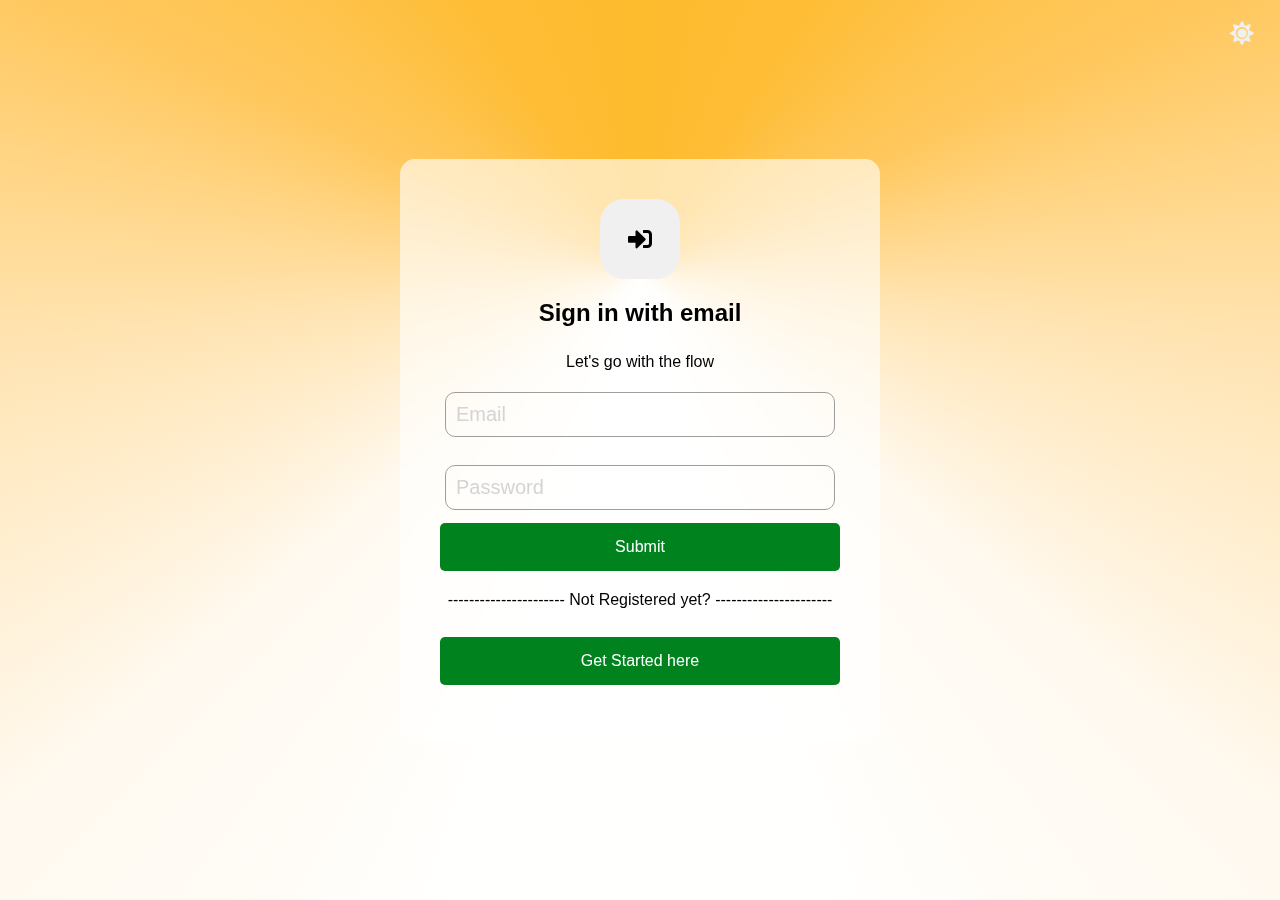
<file: index.html>
<html>

<head>
    <title>Sign In</title>
    <link rel="stylesheet" type="text/css" href="index.css">
    <link rel="stylesheet" href="https://cdnjs.cloudflare.com/ajax/libs/font-awesome/5.15.3/css/all.min.css">
</head>

<body>
    <button class="toggle-theme" id="toggleTheme">
        <i class="fas fa-sun"></i>
    </button>

    <div class="container">
        <form action="CallSignUp" method="POST">
            <div class="icon">
                <i class="fas fa-sign-in-alt"></i>
            </div>
            <h2>Sign in with email</h2>
            <p>Let's go with the flow</p>

            <div class="input-group">
                <input class="input" required autocomplete="off" type="text" name="email" id="email">
                <label class="label" for="email">Email</label>
            </div>
            <br />

            <div class="input-group">
                <input class="input" required autocomplete="off" type="password" name="password" id="password">
                <label class="label" for="password">Password</label>
            </div>

            <button class="btn">Submit</button>
        </form>
        <form action="register.html">
            <div class="or">
                ---------------------- Not Registered yet? ----------------------
            </div>
            <div class="social-icons">
                <!--<button class="btn" onclick="window.location.href='register.html';"> -->
                <button class="btn">
                    Get Started here
                </button>
            </div>
        </form>
    </div>

    <script src="index.js"></script>
</body>

</html>
</file>
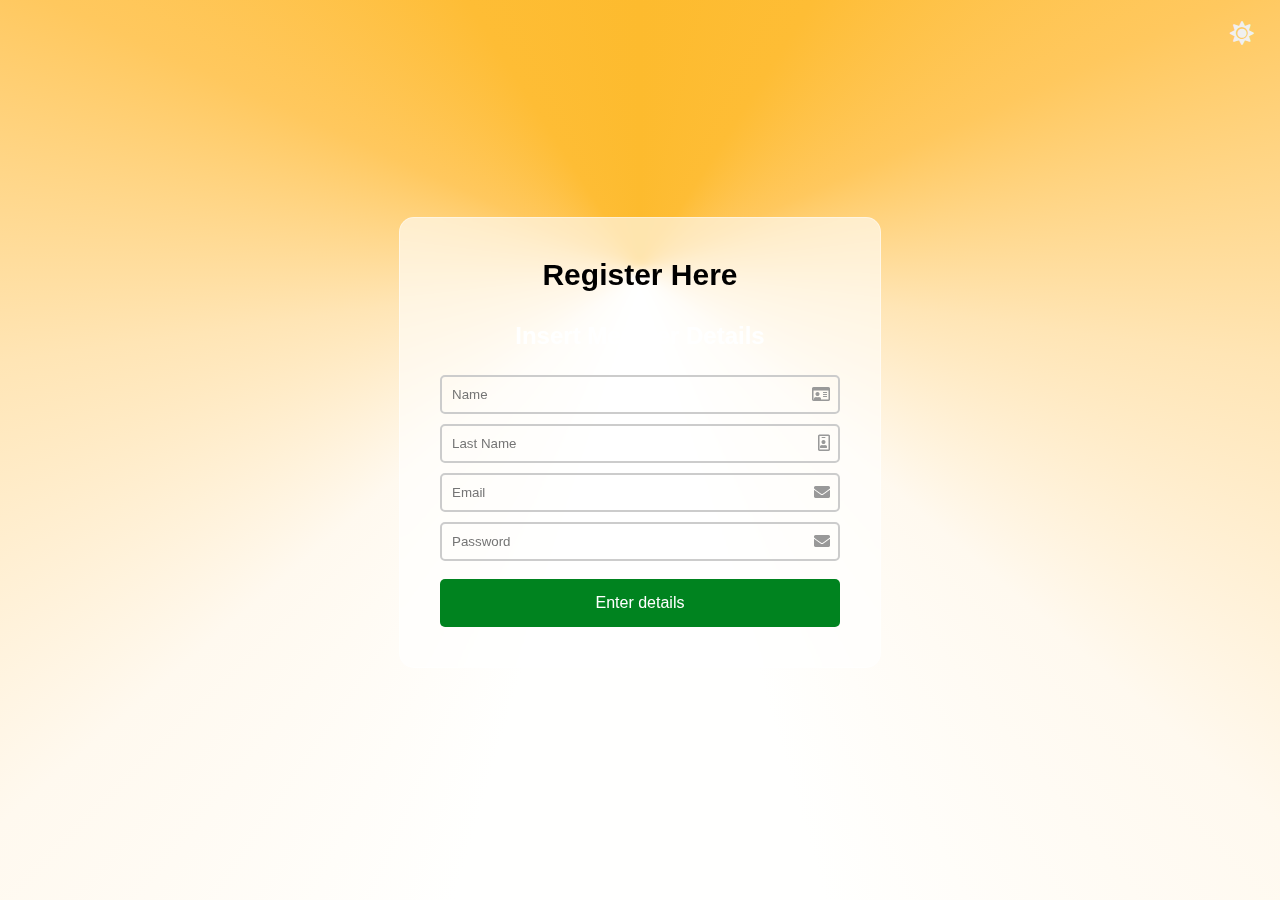
<file: register.html>
<html>

<head>
    <title>Register Here</title>
    <link rel="stylesheet" type="text/css" href="styleReg.css">
    <link rel="stylesheet" href="https://cdnjs.cloudflare.com/ajax/libs/font-awesome/5.15.3/css/all.min.css">
    <!-- <style type="text/css">
        body {
            margin: 0;
            padding: 0;
            font-family: Arial, sans-serif;
            background: rgb(255,255,255);
            background: conic-gradient(from 0deg at 50% 30%, #fdbb2e, #febd35, #ffc85e, #ffe5b5, #fff9ef, #fffffe, #fffffe, #fff9ef, #ffe5b5, #ffc85e, #febd35, #fdbb2e);
            display: flex;
            justify-content: center;
            align-items: center;
            height: 100vh;
            transition: background-color 0.3s, color 0.3s;
            overflow: hidden;
        }

        .container {
            background-color: rgba(255, 255, 255, 0.61);
            backdrop-filter: blur(5px);
            text-align: center;
            padding: 40px;
            width: 400px;
            transition: all 0.3s ease;
        }

        .card1:hover {
            transform: translateY(-10px);
            box-shadow: 0 15px 30px rgba(0, 0, 0, 0.2);
        }

        h2 {
            margin: 0;
            color: #000;
            padding-bottom: 15px;
            font-size: 24px;
            font-weight: bold;
        }

        .input-container {
            margin-bottom: 20px;
            position: relative;
            width: 100%;
            margin: 10px 0;
        }

        .input-container input {
            color: #000;
            background: transparent;
            width: 100%;
            padding: 10px 40px 10px 10px;
            border: 2px solid #ccc;
            border-radius: 5px;
            box-sizing: border-box;
        }

        .input-container i {
            position: absolute;
            right: 10px;
            top: 50%;
            transform: translateY(-50%);
            color: #999;
        }

        .container .btn {
            width: 100%;
            padding: 15px;
            background: #00831f;
            color: white;
            border: none;
            border-radius: 5px;
            cursor: pointer;
            font-size: 16px;
            margin: 0.5rem 0.5rem 0 0;
            transition: .5s ease;
        }

        .container .btn:hover {
            transform: translateY(-10px);
            color: rgb(68, 185, 0);
        }


        /*----------------Dark-mode Styling----------------*/

        .toggle-theme {
            position: absolute;
            top: 20px;
            right: 20px;
            background: none;
            border: none;
            font-size: 24px;
            cursor: pointer;
            color: #f0f0f0;
        }

        .dark-mode {
            background: rgb(0, 0, 0);
            background: linear-gradient(0deg, rgba(0, 0, 0, 1) 0%, rgba(45, 98, 253, 1) 100%);
        }
        
        .dark-mode h1 {
        	color: #fff;
        	text-shadow: 1px 1px 2px red, 0 0 1em blue, 0 0 0.2em blue;
        }

        .dark-mode h2 {
            color: #fff;
        }

        .dark-mode .container {
            background-color: #444;
            color: #abc1c6;
        }

        .dark-mode .container input {
            background-color: #0f0f0f;
            color: #fff;
            border: 1px solid #f0f0f0;
        }

        .dark-mode .container input::placeholder {
            color: #ababab;
        }

        .dark-mode .container .btn {
            background-color: #009333;
            color: #fff;
        }

        .dark-mode .container .btn a {
            color: #bbb;
            border: 1px solid #666;
        }
    </style> -->
</head>

<body>
    <button class="toggle-theme" id="toggleTheme">
        <i class="fas fa-sun"></i>
    </button>
    <form class="container" action="CallRegister" method="POST">
        <h1>Register Here</h1>
        <h2>Insert Member Details</h2>

        <div class="input-container">
            <input type="text" name="name" placeholder="Name" />
            <i class="far fa-id-card"></i>
        </div>

        <div class="input-container">
            <input type="text" name="lastname" placeholder="Last Name" />
            <i class="far fa-id-badge"></i>
        </div>

        <div class="input-container">
            <input type="text" name="email" placeholder="Email" />
            <i class="fas fa-envelope"></i>
        </div>

        <div class="input-container">
            <input type="password" name="password" placeholder="Password" />
            <i class="fas fa-envelope"></i>
        </div>

        <!-- <div class="input-container">
            <input type="password" placeholder="Confirm Password" />
            <i class="fas fa-envelope"></i>
        </div> -->
        <button class="btn">Enter details</button>
    </form>

    <script src="index.js"></script>
</body>

</html>
</file>
<file: index.css>
body {
    margin: 0;
    padding: 0;
    font-family: Arial, sans-serif;
    background: rgb(255, 255, 255);
    background: conic-gradient(from 0deg at 50% 30%, #fdbb2e, #febd35, #ffc85e, #ffe5b5, #fff9ef, #fffffe, #fffffe, #fff9ef, #ffe5b5, #ffc85e, #febd35, #fdbb2e);
    display: flex;
    justify-content: center;
    align-items: center;
    height: 100vh;
    transition: background-color 0.3s, color 0.3s;
    overflow: hidden;
}

.container {
    background-color: rgba(255, 255, 255, 0.61);
    backdrop-filter: blur(5px);
    border-radius: 15px;
    text-align: center;
    padding: 40px;
    width: 400px;
    transition: all 0.3s ease;
}

.card:hover {
    transform: translateY(-10px);
    box-shadow: 0 15px 30px rgba(0, 0, 0, 0.2);
}

.container .icon {
    font-size: 40px;
    background: #f0f0f0;
    border-radius: 30%;
    padding: 20px;
    margin: 0 auto 20px;
    width: 40px;
    height: 40px;
    display: flex;
    justify-content: center;
    align-items: center;
}

.icon i {
    font-size: 24px;
}


.container .btn a {
    color: #fff;
    text-decoration: none;
}

h2 {
    margin: 0;
    color: #000;
    padding-bottom: 10px;
    font-size: 24px;
    font-weight: bold;
}

.input-container {
    font-size: 1.25rem;
    position: relative;
    --primary: #2196f3;
}

.input-group {
    font-size: 1.25rem;
    position: relative;
    --primary: #000;
    --dark: #fff;
    padding: 5px;
    background-color: transparent;
}

.input {
    all: unset;
    color: #fefefe;
    padding: 1rem;
    width: 100%;
    padding: 10px 40px 10px 10px;
    border: 1px solid #9e9e9e;
    border-radius: 10px;
    box-sizing: border-box;
    transition: 150ms cubic-bezier(0.4, 0, 0.2, 1);
}

.dark-mode .input-group {
    background-color: #444;
}

.label {
    position: absolute;
    top: 1rem;
    left: 1rem;
    color: #d4d4d4;
    pointer-events: none;
    transition: 150ms cubic-bezier(0.4, 0, 0.2, 1);
}

.input:focus {
    border: 1px solid var(--primary);
}

.dark-mode .input:focus {
    border: 1px solid #d4d4d4;
}

.input:is(:focus, :valid)~label {
    transform: translateY(-120%) scale(0.7);
    background-color: #fff;
    padding-inline: 0.3rem;
    color: var(--primary);
}

.dark-mode .input:is(:focus, :valid)~label {
    transform: translateY(-120%) scale(0.7);
    background-color: var(--primary);
    padding-inline: 0.3rem;
    color: var(--dark);
}

.container .btn {
    width: 100%;
    padding: 15px;
    background: #00831f;
    color: white;
    border: none;
    border-radius: 5px;
    cursor: pointer;
    font-size: 16px;
    margin: 0.5rem 0.5rem 0 0;
    transition: .5s ease;
}

.container .btn:hover {
    transform: translateY(-10px);
    color: rgb(68, 185, 0);
}

.container .or {
    margin: 20px 0;
    color: #000;
}

/*------------------Dark-mode Styling----------------------*/
.toggle-theme {
    position: absolute;
    top: 20px;
    right: 20px;
    background: none;
    border: none;
    font-size: 24px;
    cursor: pointer;
    color: #f0f0f0;
}

.dark-mode {
    background: rgb(0, 0, 0);

    /* background: linear-gradient(0deg, rgba(0, 0, 0, 1) 0%, rgba(45, 98, 253, 1) 100%); */
    background: conic-gradient(from 0deg at 50% 20%, #3c4ab9, #252759, #000000, #252759, #3c4ab9);
}

.dark-mode h2 {
    color: #fff;
}

.dark-mode .container {
    background-color: rgba(0, 0, 0, 0.61);
    backdrop-filter: blur(5px);
    color: #abc1c6;
}

.dark-mode .container .icon {
    color: #000;
}

.dark-mode .container .input-group {
    background-color: transparent;
    color: #fff;
}

.dark-mode .container .btn {
    background-color: #009333;
    color: #fff;
}

.dark-mode .container .btn a {
    color: #bbb;
    border: 1px solid #666;
}

.dark-mode .container .or {
    color: #fff;
}
</file>
<file: styleReg.css>
body {
    margin: 0;
    padding: 0;
    font-family: Arial, sans-serif;
    background: rgb(255,255,255);
    background: conic-gradient(from 0deg at 50% 30%, #fdbb2e, #febd35, #ffc85e, #ffe5b5, #fff9ef, #fffffe, #fffffe, #fff9ef, #ffe5b5, #ffc85e, #febd35, #fdbb2e);
    display: flex;
    justify-content: center;
    align-items: center;
    height: 100vh;
    transition: background-color 0.3s, color 0.3s;
    overflow: hidden;
}
.container {
    background-color: rgba(255, 255, 255, 0.61);
    backdrop-filter: blur(5px);
    border: 1px solid #ffffff6d;
    border-radius: 15px;
    text-align: center;
    padding: 40px;
    width: 400px;
    transition: all 0.3s ease;
}
.card1:hover {
    transform: translateY(-10px);
    box-shadow: 0 15px 30px rgba(0, 0, 0, 0.2);
}

h1{
    margin: 0;
    color: #000;
    padding-bottom: 30px;
    font-size: 30px;
    font-weight: bold;
}
h2 {
    margin: 0;
    color: #000;
    padding-bottom: 15px;
    font-size: 24px;
    font-weight: bold;
}

.input-container {
    margin-bottom: 20px;
    position: relative;
    width: 100%;
    margin: 10px 0;
}

.input-container input {
    color: #000;
    background: transparent;
    width: 100%;
    padding: 10px 40px 10px 10px;
    border: 2px solid #ccc;
    border-radius: 5px;
    box-sizing: border-box;
}
.input-container i {
    position: absolute;
    right: 10px;
    top: 50%;
    transform: translateY(-50%);
    color: #999;
}

.container .btn {
    width: 100%;
    padding: 15px;
    background: #00831f;
    color: white;
    border: none;
    border-radius: 5px;
    cursor: pointer;
    font-size: 16px;
    margin: 0.5rem 0.5rem 0 0;
    transition: .5s ease;
}

.container .btn:hover {
    transform: translateY(-10px);
    color: rgb(68, 185, 0);
}


/*----------------Dark-mode Styling----------------*/

.toggle-theme {
    position: absolute;
    top: 20px;
    right: 20px;
    background: none;
    border: none;
    font-size: 24px;
    cursor: pointer;
    color: #f0f0f0;
}

.dark-mode {
    background: rgb(0,0,0);
    background: conic-gradient(from 0deg at 50% 20%, #3c4ab9, #252759, #000000, #252759, #3c4ab9); 
}

.dark-mode h1, h2 {
    color: #fff;
}

.dark-mode .container {
    background-color: rgba(0, 0, 0, 0.61);
    backdrop-filter: blur(5px);
}

.dark-mode .container input {
    background-color: #0f0f0f;
    color: #fff;
    border: 1px solid #f0f0f0;
}

.dark-mode .container input::placeholder {
    color: #fff;
}

.dark-mode .container .btn {
    background-color: #009333;
    color: #fff;
}

.dark-mode .container .btn a {
    color: #bbb;
    border: 1px solid #666;
}
</file>
